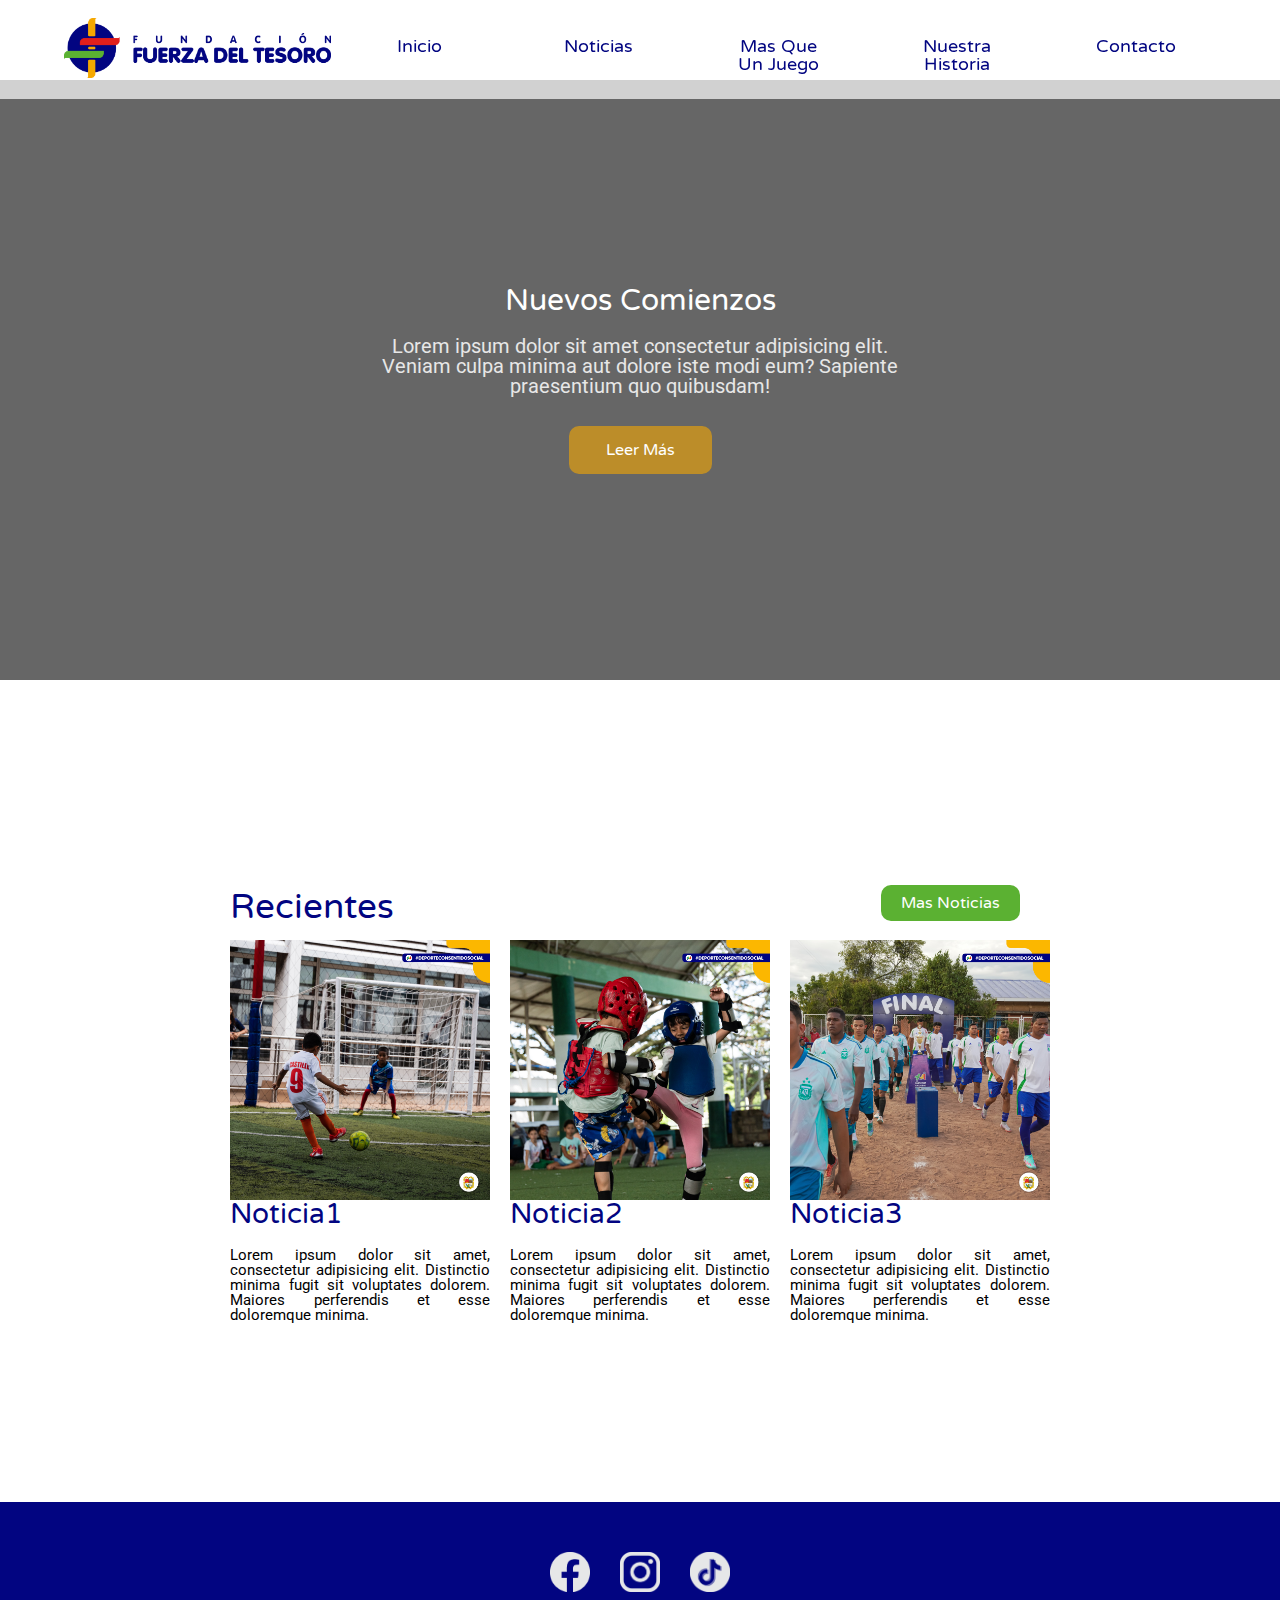
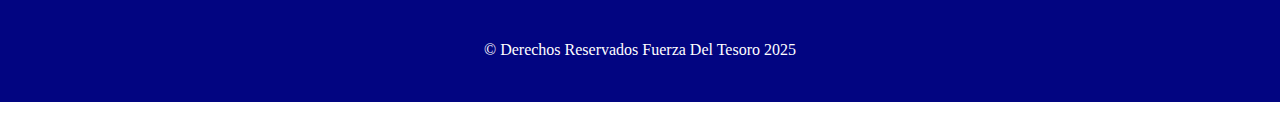
<file: index.html>
<html lang="es">

<head>
    <meta charset="UTF-8">
    <meta name="viewport" content="width=device-width, initial-scale=1.0">
    <link rel="stylesheet" href="css/stlylo.css">
    <link rel="preconnect" href="https://fonts.googleapis.com">
    <link rel="preconnect" href="https://fonts.gstatic.com" crossorigin>
    <link href="https://fonts.googleapis.com/css2?family=Varela+Round&display=swap" rel="stylesheet">
    <title>Fuerza Del Tesoro</title>
</head>

<body>
    <header>
        <div id="contenedor">
            <img src="img/unnamed.png" alt="Fuerza del Tesoro">
        </div>
        <input type="checkbox" id="menu-toggle">
        <label for="menu-toggle" class="menu-icon">
            <span id="spn1"></span>
            <span id="spn2"></span>
            <span id="spn3"></span>
        </label>
        <nav id="menu">
            <ul>
                <li><a href="#">Inicio</a></li>
                <li><a href="#">Noticias</a></li>
                <li><a href="#">Mas Que Un Juego</a></li>
                <li><a href="#">Nuestra Historia</a></li>
                <li><a href="contacto.html">Contacto</a></li>
            </ul>
        </nav>
    </header>
    <main>
        <section id="banner">
            <div id="capaban"></div>
            <div id="not-res">
                <h1>Nuevos Comienzos</h1>
                <p>Lorem ipsum dolor sit amet consectetur adipisicing elit. Veniam culpa minima aut dolore iste modi
                    eum? Sapiente praesentium quo quibusdam!</p>
                <a href="#">Leer Más</a>
            </div>
        </section>
        <section id="noticias">
            <div id="cont-not">
                <h1>Recientes</h1>
                <div class="grid-not">
                    <div class="noti">
                        <img src="img/not1.jpg" alt="">
                        <a href="#">Noticia1</a>
                        <p>Lorem ipsum dolor sit amet, consectetur adipisicing elit. Distinctio minima fugit sit
                            voluptates
                            dolorem. Maiores perferendis et esse doloremque minima.</p>
                    </div>

                    <div class="noti">
                        <img src="img/not2.jpg" alt="">
                        <a href="#">Noticia2</a>
                        <p>Lorem ipsum dolor sit amet, consectetur adipisicing elit. Distinctio minima fugit sit
                            voluptates
                            dolorem. Maiores perferendis et esse doloremque minima.</p>
                    </div>

                    <div class="noti">
                        <img src="img/nor3.jpg" alt="">
                        <a href="#">Noticia3</a>
                        <p>Lorem ipsum dolor sit amet, consectetur adipisicing elit. Distinctio minima fugit sit
                            voluptates
                            dolorem. Maiores perferendis et esse doloremque minima.</p>
                    </div>
                </div>
            </div>

            <a href="#" id="boton"> Mas Noticias</a>

        </section>
    </main>

    <footer>
        <div class="redes">
            <a href="https://www.facebook.com/fundacionfuerzadeltesoro">
            <img id="face" src="/img/face.png" alt="facebook">
            </a>
            <a href="https://www.instagram.com/fundacionfuerzadeltesoro/">
            <img id="insta" src="/img/insta.png" alt="instagram">
            </a>
            <a href="https://www.tiktok.com/@fundacionfuerzadeltesoro?lang=es-419">
            <img id="tik" src="/img/tik.png" alt="Tiktok">
            </a>
        </div>
        &copy; Derechos Reservados Fuerza Del Tesoro 2025
    </footer>
</body>



</html>
</file>
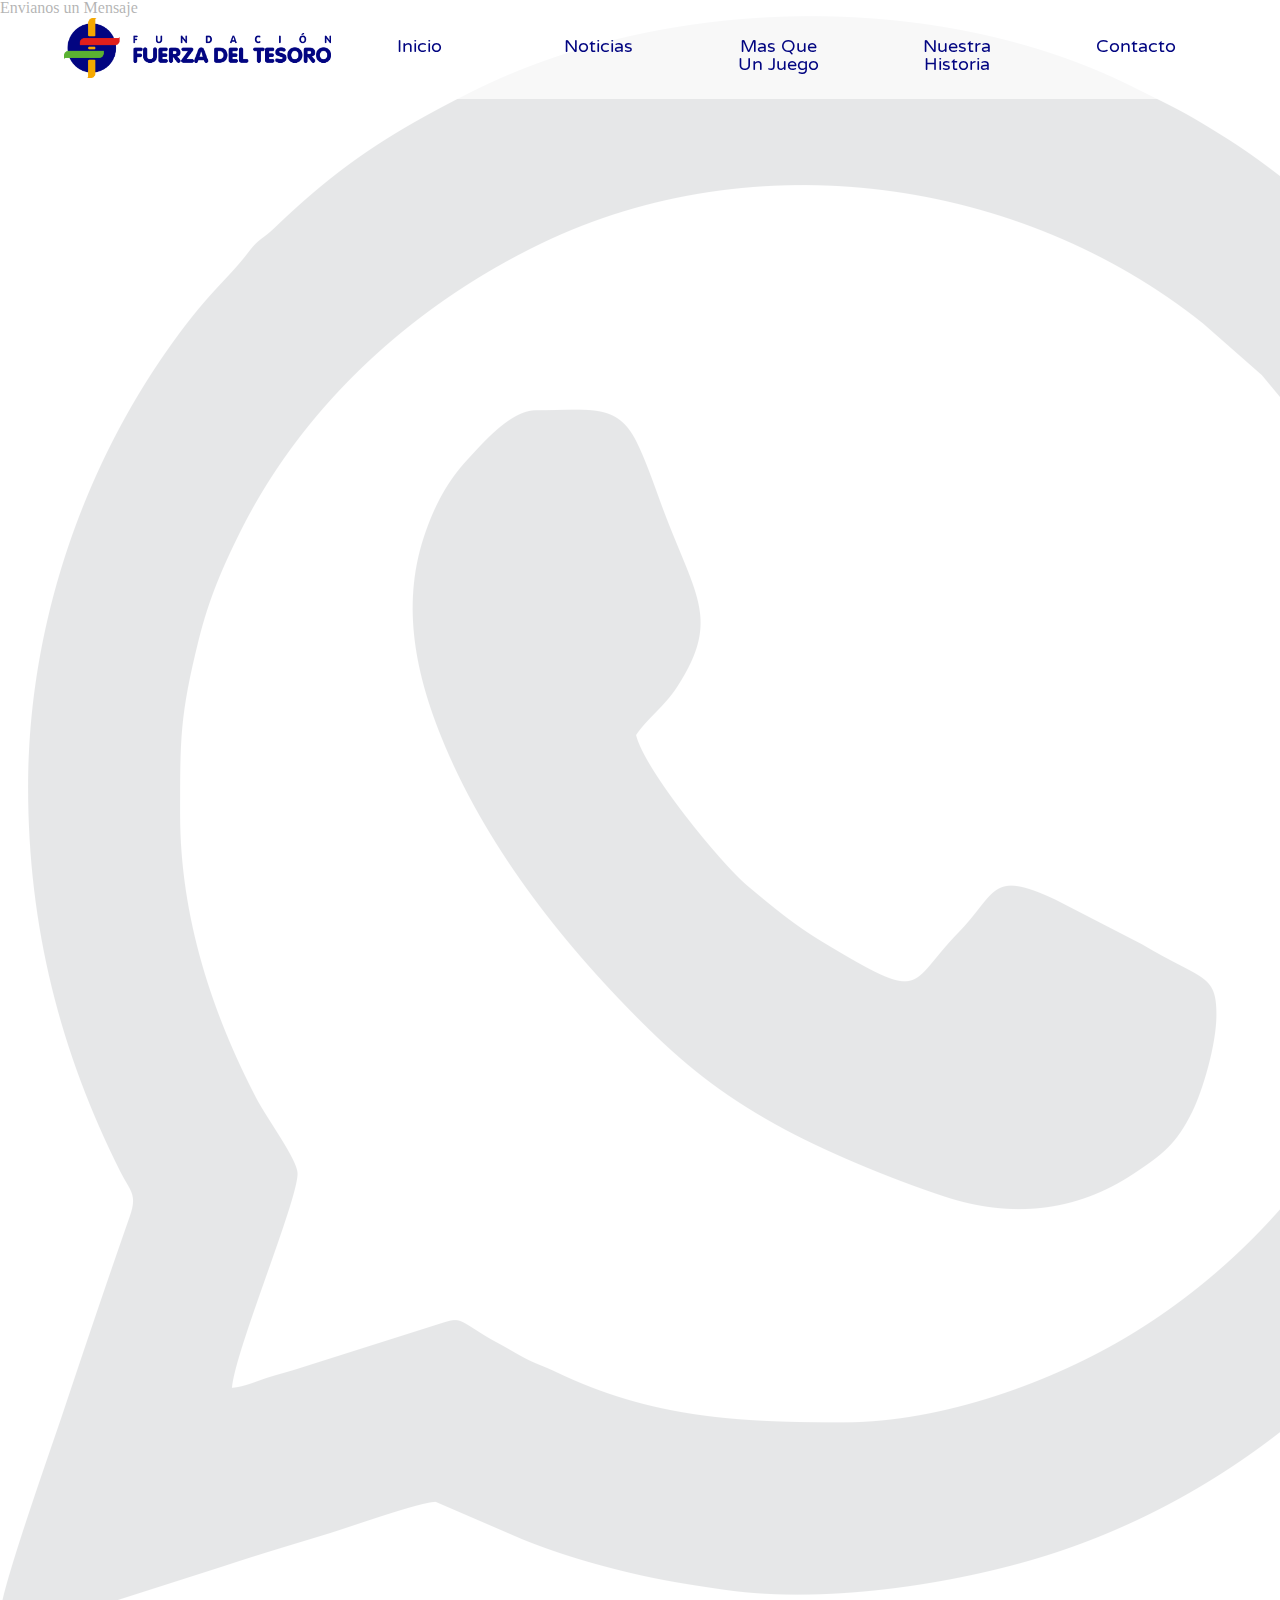
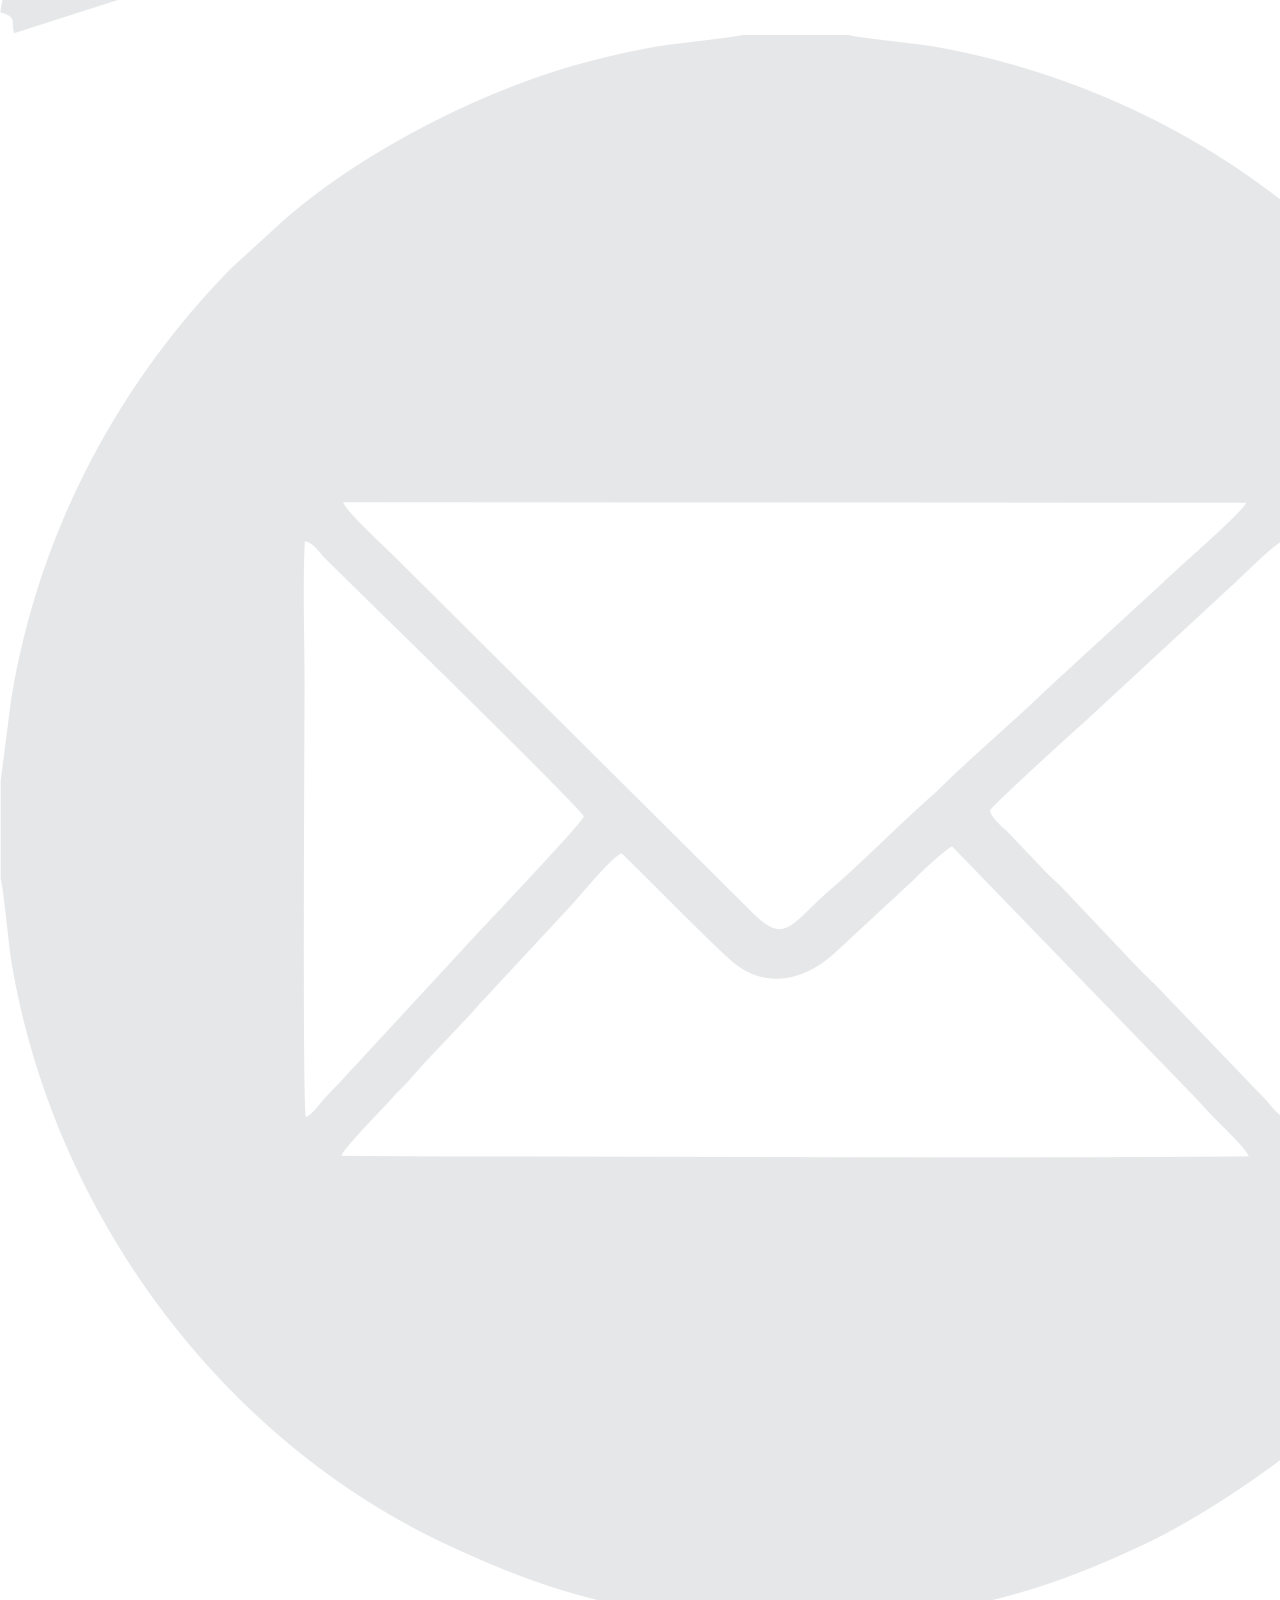
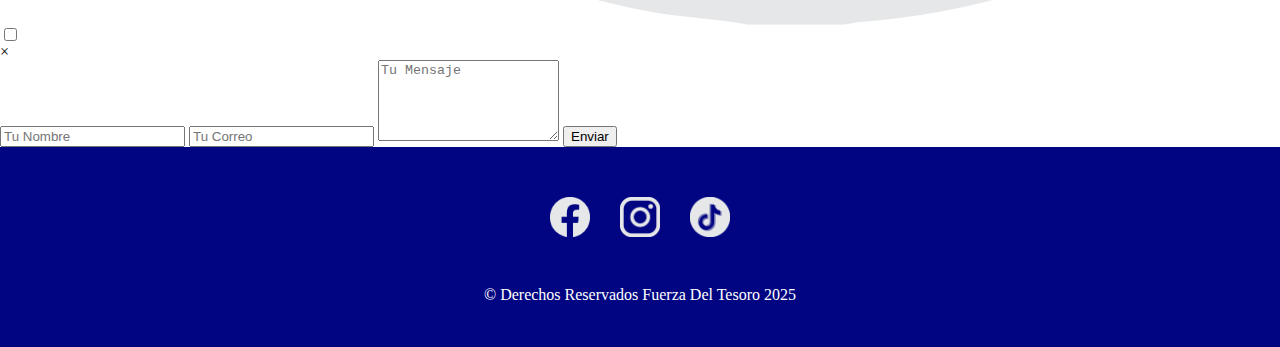
<file: contacto.html>
<html lang="es">

<head>
    <meta charset="UTF-8">
    <meta name="viewport" content="width=device-width, initial-scale=1.0">
    <link rel="stylesheet" href="css/stlylo.css">
    <link rel="preconnect" href="https://fonts.googleapis.com">
    <link rel="preconnect" href="https://fonts.gstatic.com" crossorigin>
    <link href="https://fonts.googleapis.com/css2?family=Varela+Round&display=swap" rel="stylesheet">
    <title>Fuerza Del Tesoro</title>
</head>

<body>
    <header>
        <div id="contenedor">
            <img src="img/unnamed.png" alt="Fuerza del Tesoro">
        </div>
        <input type="checkbox" id="menu-toggle">
        <label for="menu-toggle" class="menu-icon">
            <span id="spn1"></span>
            <span id="spn2"></span>
            <span id="spn3"></span>
        </label>
        <nav id="menu">
            <ul>
                <li><a href="index.html">Inicio</a></li>
                <li><a href="#">Noticias</a></li>
                <li><a href="#">Mas Que Un Juego</a></li>
                <li><a href="#">Nuestra Historia</a></li>
                <li><a href="#">Contacto</a></li>
            </ul>
        </nav>
    </header>
    <main>
        <div class="caja1">
            <h1>Envianos un Mensaje</h1>

            <a href="#">
                <img src="img/wat.png" alt="whatsApp">
            </a>

            <label for="modal-toggle">
                <img src="img/mail.png" alt="whatsApp">
            </label>
            <input type="checkbox" id="modal-toggle">
            <div class="modal">
                <div class="modal content">
                    <label for="modal-toggle" class="btn-cerrar">&times;</label>
                    <form action="mailto:tucorreo@ejemplo.com" method="post" enctype="text/plain">
                        <input type="text" id="nombre" name="nombre" placeholder="Tu Nombre" required>
                        <input type="email" id="email" name="email" placeholder="Tu Correo" required>
                        <textarea name="mensaje" id="mensaje" rows="5" placeholder="Tu Mensaje"></textarea>
                        <button type="submit">Enviar</button>
                    </form>
                
                </div>
            </div>    
        
    </main>

    <footer>
        <div class="redes">
            <a href="https://www.facebook.com/fundacionfuerzadeltesoro">
            <img id="face" src="/img/face.png" alt="facebook">
            </a>
            <a href="https://www.instagram.com/fundacionfuerzadeltesoro/">
            <img id="insta" src="/img/insta.png" alt="instagram">
            </a>
            <a href="https://www.tiktok.com/@fundacionfuerzadeltesoro?lang=es-419">
            <img id="tik" src="/img/tik.png" alt="Tiktok">
            </a>
        </div>
        &copy; Derechos Reservados Fuerza Del Tesoro 2025
    </footer>
</body>



</html>
</file>
<file: css/stlylo.css>
@import url('https://fonts.googleapis.com/css2?family=Roboto:ital,wght@0,100..900;1,100..900&family=Varela+Round&display=swap');
@import url(menu.css);
@import url(banner.css);
@import url(noticias.css);
@import url(footer.css);

/*limpieza de floats*/

.clearfix:before,
.clearfix:after {
    content: " ";
    display: table;
    clear: both;
}
/*fin limpieza de floats*/

/*inicio reset css*/
/* http://meyerweb.com/eric/tools/css/reset/ 
   v2.0 | 20110126
   License: none (public domain)
*/

html, body, div, span, applet, object, iframe,
h1, h2, h3, h4, h5, h6, p, blockquote, pre,
a, abbr, acronym, address, big, cite, code,
del, dfn, em, img, ins, kbd, q, s, samp,
small, strike, strong, sub, sup, tt, var,
b, u, i, center,
dl, dt, dd, ol, ul, li,
fieldset, form, label, legend,
table, caption, tbody, tfoot, thead, tr, th, td,
article, aside, canvas, details, embed, 
figure, figcaption, footer, header, hgroup, 
menu, nav, output, ruby, section, summary,
time, mark, audio, video {
	margin: 0;
	padding: 0;
	border: 0;
	font-size: 100%;
	font: inherit;
	vertical-align: baseline;
}
/* HTML5 display-role reset for older browsers */
article, aside, details, figcaption, figure, 
footer, header, hgroup, menu, nav, section {
	display: block;
}
body {
	line-height: 1;
}
ol, ul {
	list-style: none;
}
blockquote, q {
	quotes: none;
}
blockquote:before, blockquote:after,
q:before, q:after {
	content: '';
	content: none;
}
table {
	border-collapse: collapse;
	border-spacing: 0;
}
/*fin reset css*/

*{
    box-sizing: border-box;
}


body {
    display: flex;
    flex-direction: column;

}

main {
    flex: 1;
    display: flex;
    flex-wrap: wrap; 

}

header {
    width: 100%;
    height: 11%;
    position: fixed;
    top: 0;
    left: 0;
    z-index: 100;
    background-color: rgba(255, 255, 255, 0.70);
    display: flex;
    justify-content: space-between;
    align-items: center;
    padding: 0% 5%;
}
@media (min-width: 480px) {

    header {
        height: 8%;
        
    }


}

@media (min-width: 600px) {

    header {
        height: 11%;
        
    }


}
@media (min-width: 1300px) {

    header {
        height: 13%;
    }


}

@media (min-width: 1600px) {

    header {
        height: 15%;
    }


}

#contenedor{
   height: 100%;
   margin-top: 9.5%;
}


@media (min-width: 480px) {

    #contenedor {
        margin-top: 5.2%;
        
    }


}

@media (min-width: 600px) {

    #contenedor {
        margin-top: 4.8%;
        
    }


}
@media (min-width: 1000px) {

    #contenedor {
        margin-top: 3.2%;
    }


}

@media (min-width: 1600px) {

    #contenedor {
        margin-top: 2.9%;
    }


}



#contenedor img{
   height: 60%;
   width: auto;
   display: block;
}







/*
#contenedor {
    flex: 1;
    display: flex;
    width: 98%;
    margin: auto;
    min-height: 11%;
    gap: 5px;
}



#contenedor img {
    width: 52%;
    position: absolute;
    margin-top: 2.5%;
    display: flex;   
    
}

@media (min-width: 550px) {

    #contenedor img {
        width: 42%;
        margin-top: 2%;
       
    }


}

@media (min-width: 810px) {

    #contenedor img {
        width: 30%;
        margin-top: 2%;
    }


}

@media (min-width: 1000px) {

    #contenedor img {
        width: 25%;
        margin-top: 2%;
    }


}

@media (min-width: 1300px) {

    #contenedor img {
        width: 20%;
        margin-top: 1.5%;
    }


}*/

.header label {
    float: right;
    margin: 3% 0;
}

section {
    width: 100%;
    margin-bottom: 25px;
}
</file>
